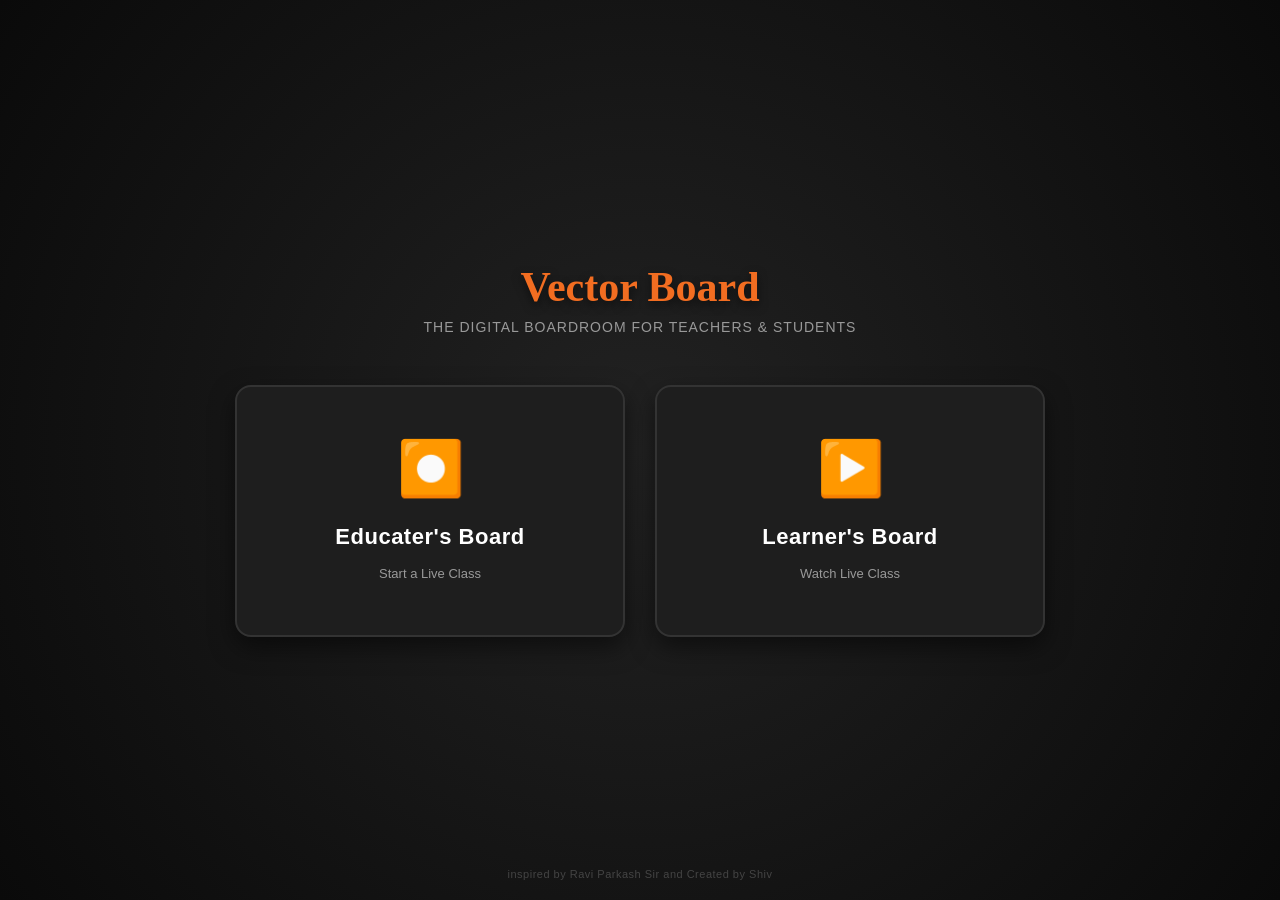
<file: index.html>
<!DOCTYPE html>
<html lang="en">
<head>
    <meta charset="UTF-8">
    <meta name="viewport" content="width=device-width, initial-scale=1.0">
    <title>VectorBoard — The Digital Classroom Suite</title>
    
    <style>
        :root {
            --bg-main: #141414;
            --toolbar-bg: #242424;
            --border-color: #333333;
            --text-main: #ffffff;
            --text-muted: #999999;
            --brand-accent: #f26d21;
            --play-blue: #3b8bff;
        }

        body { 
            margin: 0; 
            padding: 0; 
            background-color: var(--bg-main); 
            color: var(--text-main); 
            font-family: 'Segoe UI', Tahoma, Geneva, Verdana, sans-serif; 
            height: 100vh; 
            display: flex; 
            flex-direction: column; 
            overflow: hidden; 
            user-select: none; 
        }

        /* --- SCREEN CENTRAL HUB GRID --- */
        .home-screen {
            position: fixed; top: 0; left: 0; width: 100vw; height: 100vh;
            background: radial-gradient(circle at center, #222 0%, #0a0a0a 100%);
            display: flex; flex-direction: column; align-items: center; justify-content: center; z-index: 1000;
        }
        
        .home-title { 
            font-size: 42px; 
            font-weight: 900; 
            color: var(--brand-accent); 
            font-family: Georgia, serif; 
            margin-bottom: 8px; 
            text-shadow: 0 4px 10px rgba(0,0,0,0.5); 
        }

        .home-subtitle {
            font-size: 14px;
            color: var(--text-muted);
            margin-bottom: 50px;
            letter-spacing: 1px;
            text-transform: uppercase;
        }

        .home-grid { 
            display: flex; 
            gap: 30px; 
            max-width: 850px; 
            width: 100%; 
            padding: 0 20px; 
            box-sizing: border-box; 
        }

        /* --- NAVIGATION CARDS LINKED BY ANCHORS (<a>) --- */
        .home-card {
            flex: 1; 
            background: #1e1e1e; 
            border: 2px solid #333; 
            border-radius: 16px;
            padding: 50px 30px; 
            display: flex; 
            flex-direction: column; 
            align-items: center;
            text-align: center; 
            cursor: pointer; 
            transition: all 0.3s cubic-bezier(0.25, 0.8, 0.25, 1);
            box-shadow: 0 10px 25px rgba(0,0,0,0.5);
            text-decoration: none; 
            color: inherit;
        }
        
        /* Recorder Hover Theme */
        .home-card.record-card:hover { 
            transform: translateY(-8px); 
            border-color: var(--brand-accent); 
            box-shadow: 0 15px 35px rgba(242, 109, 33, 0.25); 
        }
        
        /* Player Hover Theme */
        .home-card.play-card:hover { 
            transform: translateY(-8px); 
            border-color: var(--play-blue); 
            box-shadow: 0 15px 35px rgba(59, 139, 255, 0.25); 
        }

        .card-icon { 
            font-size: 54px; 
            margin-bottom: 24px; 
            transition: transform 0.2s;
        }
        .home-card:hover .card-icon {
            transform: scale(1.1);
        }

        .card-title { 
            font-size: 22px; 
            font-weight: bold; 
            margin-bottom: 14px; 
            letter-spacing: 0.5px;
        }
        
        .record-card .card-title { color: #ffffff; }
        .home-card.record-card:hover .card-title { color: var(--brand-accent); }
        
        .play-card .card-title { color: #ffffff; }
        .home-card.play-card:hover .card-title { color: var(--play-blue); }

        .card-desc { 
            font-size: 13px; 
            color: var(--text-muted); 
            line-height: 1.6; 
            margin: 0;
        }
        
        footer {
            position: absolute;
            bottom: 20px;
            font-size: 11px;
            color: #444;
            letter-spacing: 0.5px;
        }
    </style>
</head>
<body>

    <div class="home-screen">
        <div class="home-title">Vector Board</div>
        <div class="home-subtitle">The Digital Boardroom for Teachers & Students</div>
        
        <div class="home-grid">
            <a href="recorder.html" class="home-card record-card">
                <div class="card-icon">⏺️</div>
                <div class="card-title">Educater's Board</div>
                <p class="card-desc">Start a Live Class </p>
            </a>

            <a href="player.html" class="home-card play-card">
                <div class="card-icon">▶️</div>
                <div class="card-title">Learner's Board</div>
                <p class="card-desc">Watch Live Class</p>
            </a>
        </div>
        
        <footer>inspired by Ravi Parkash Sir and Created by Shiv</footer>
    </div>

</body>
</html>
</file>
